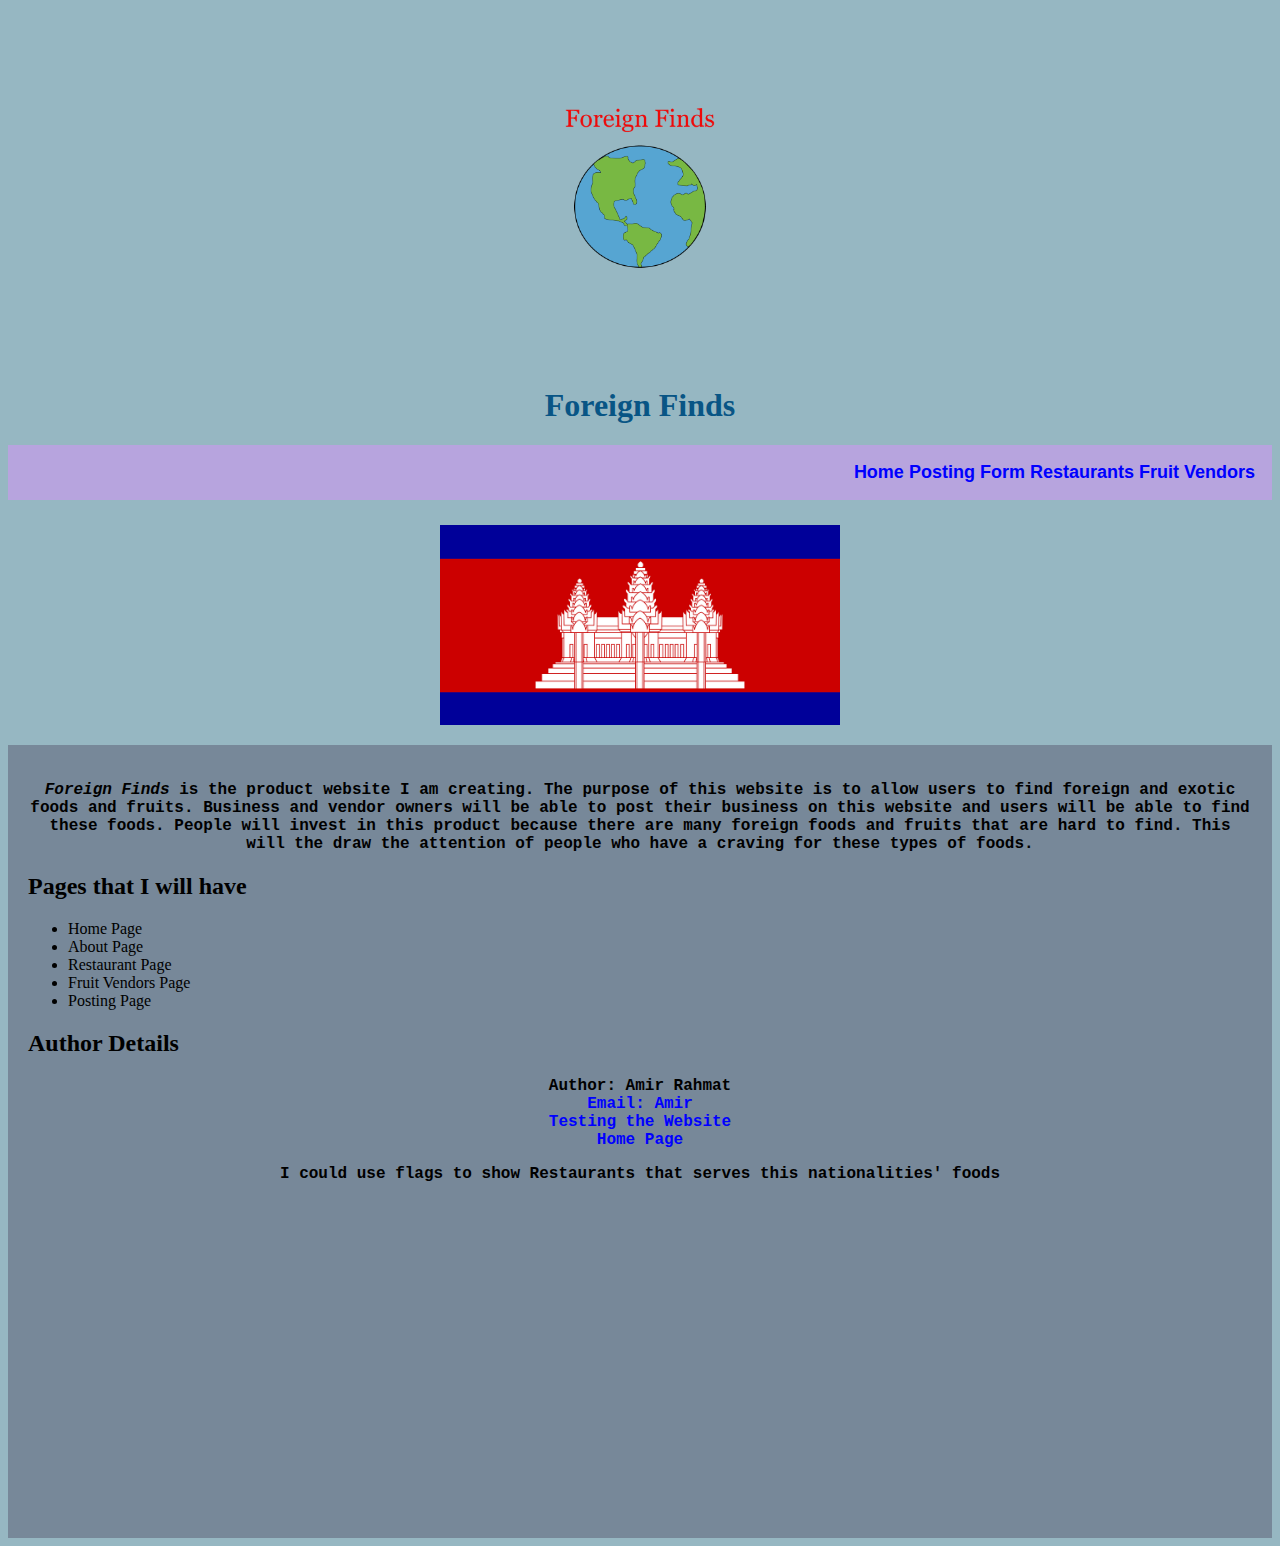
<file: product_site/index.html>
<!DOCTYPE html>
<html lang="en">
<head> 
    <link rel="stylesheet" href="style.css">
    <meta charset="UTF-8">
    <title>Foreign Finds</title>
    <meta name="keywords" content="Exotic fruits, fruit stands, foreign cuisines, foreign restaurants, post restaurants, post fruit stands, foreign foods, near me, restaurant listings, fruit vendor listings
">
</head>
<body>

    <img id="logo" src="images/logo.png" width="250" height="150" alt="Blue Earth with Foreign Finds above it">
<h1> <strong> Foreign Finds </strong> </h1>
<div class = "header">
    <div class = "header-right">
        <a href="index.html">Home</a>
        <a href="posting.html">Posting Form</a>
        <a href="resturant_post.html">Restaurants</a>
        <a href="fruit_posting.html">Fruit Vendors</a>
    </div>
</div>
<div class="image-container" id="imageContainer">
   
</div>
<div class="main_content">
<p id = "man">  <em> Foreign Finds </em>is the product website I am creating. The purpose of this website is to allow 
    users to find foreign and exotic foods and fruits. Business and vendor owners will be able to 
    post their business on this website and users will be able to find these foods. People will invest in this
    product because there are many foreign foods and fruits that are hard to find. This will the draw the attention 
    of people who have a craving for these types of foods.
</p>

<h2> Pages that I will have </h2>
<ul> 
    <li> Home Page</li>
    <li> About Page</li>
    <li> Restaurant Page</li>
    <li> Fruit Vendors Page</li>
    <li> Posting Page</li>
</ul>
<h2> Author Details </h2>
<p id = "man"> Author: Amir Rahmat <br> 
    <a href="mailto:arahmat@uri.edu"> Email: Amir</a><br>
    <a href="http://validator.w3.org/#validate_by_uri">Testing the Website</a><br>
    <a href="https://thwarteight15.rhody.dev/csc271_projects/product_site/index.html">Home Page</a>
</p>

<p id = "man"> I could use flags to show Restaurants that serves this nationalities' foods</p>


<iframe width="560" height="315" src="https://www.youtube.com/embed/V1508wboZXk?si=3NN-NVy5BmsFq3bq" title="YouTube video player" frameborder="0" allow="accelerometer; autoplay; clipboard-write; encrypted-media; gyroscope; picture-in-picture; web-share" referrerpolicy="strict-origin-when-cross-origin" allowfullscreen></iframe>
</div>
<script src ="js/loop.js"></script>
</body>



</html>
</file>
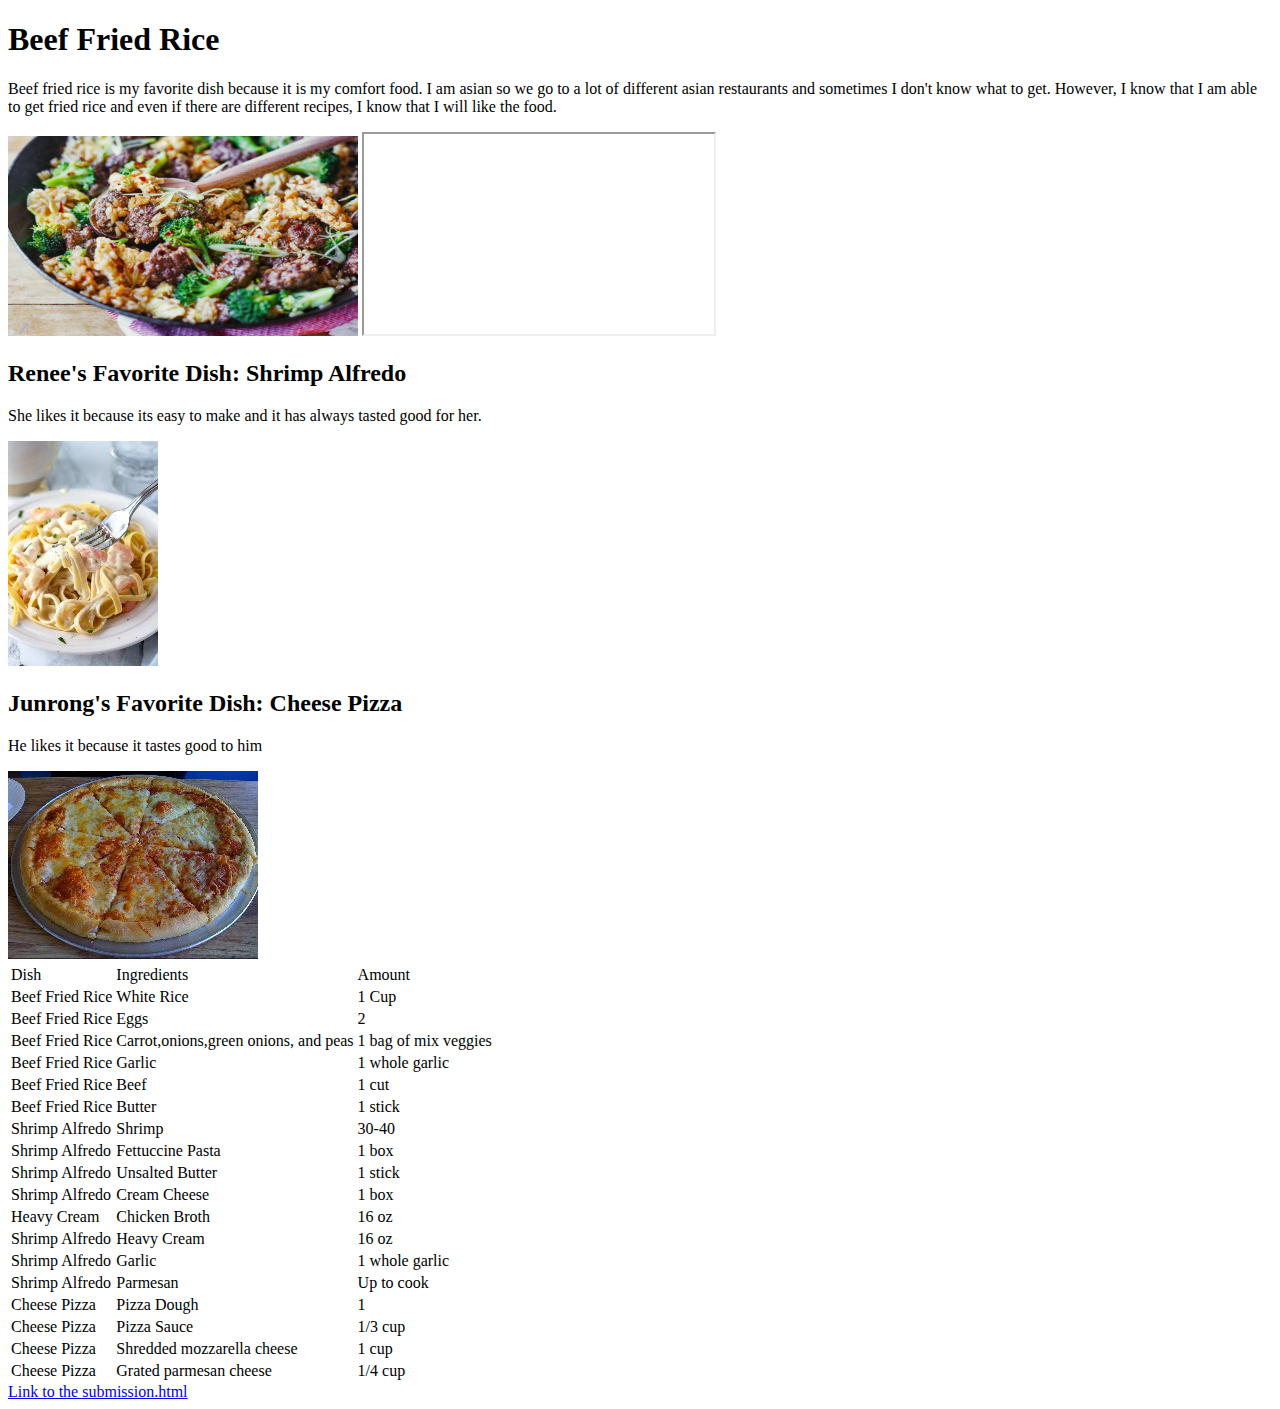
<file: lab/lab3/index.html>
<!DOCTYPE html>
<html lang="en">
<head> 
    <meta charset="UTF-8">
    <title>Favorite Dish</title>
</head>
<body>
    <h1>Beef Fried Rice</h1>
    <p>Beef fried rice is my favorite dish because it is my comfort food. I am asian so we go to a lot of different
        asian restaurants and sometimes I don't know what to get. However, I know that I am able to get fried rice 
        and even if there are different recipes, I know that I will like the food.
    </p>
    <img src="images/fried_rice_1.jpg" alt="An image of beef fried rice" width = "350" height = "200">
    <iframe width="350" height="200" src="https://www.youtube.com/embed/Hobq5ykVHm0"></iframe>
    <h2> Renee's Favorite Dish: Shrimp Alfredo</h2>
    <p> She likes it because its easy to make and it has always tasted good for her.</p>
    <img src="images/Shrimp-Alfredo-1.jpg" alt="An image of shrimp alfredo">
    
    <h2>Junrong's Favorite Dish: Cheese Pizza </h2>
    <p>He likes it because it tastes good to him</p>
    <img src="images/pizza.jpg" alt="An image of cheese pizza">
    <table>
       
        <tr>
            <td>Dish</td>
            <td>Ingredients</td>
            <td>Amount</td>
        </tr>
        <tr> 
            <td> Beef Fried Rice</td>
            <td>White Rice</td>
            <td>1 Cup </td>
        </tr>
        <tr> 
            <td> Beef Fried Rice</td>
            <td>Eggs</td>
            <td>2</td>
        </tr>
        <tr> 
            <td> Beef Fried Rice</td>
            <td>Carrot,onions,green onions, and peas</td>
            <td>1 bag of mix veggies </td>
        </tr>
        <tr> 
            <td> Beef Fried Rice</td>
            <td>Garlic</td>
            <td>1 whole garlic</td>
        </tr>
        <tr> 
            <td> Beef Fried Rice</td>
            <td>Beef</td>
            <td>1 cut</td>
        </tr>
        <tr> 
            <td> Beef Fried Rice</td>
            <td>Butter</td>
            <td>1 stick </td>
        </tr>
        <tr>
            <td>Shrimp Alfredo</td>
            <td> Shrimp</td>
            <td>30-40</td>
        </tr>
        <tr>
            <td>Shrimp Alfredo</td>
            <td>Fettuccine Pasta</td>
            <td>1 box</td>
        </tr>
        <tr>
            <td>Shrimp Alfredo</td>
            <td>Unsalted Butter</td>
            <td>1 stick</td>
        </tr>
        <tr>
            <td>Shrimp Alfredo</td>
            <td>Cream Cheese </td>
            <td>1 box</td>
        </tr>
        <tr>
            <td>Heavy Cream</td>
            <td>Chicken Broth</td>
            <td>16 oz</td>
        </tr>
        <tr>
            <td>Shrimp Alfredo</td>
            <td>Heavy Cream</td>
            <td>16 oz</td>
        </tr>
        <tr>
            <td>Shrimp Alfredo</td>
            <td>Garlic</td>
            <td>1 whole garlic</td>
        </tr>
        <tr>
            <td>Shrimp Alfredo</td>
            <td>Parmesan</td>
            <td>Up to cook</td>
        </tr>
        <tr> 
            <td>Cheese Pizza</td>
            <td> Pizza Dough</td>
            <td> 1 </td>
        </tr>
        <tr> 
            <td>Cheese Pizza</td>
            <td> Pizza Sauce</td>
            <td> 1/3 cup </td>
        </tr>
        <tr> 
            <td>Cheese Pizza</td>
            <td> Shredded mozzarella cheese</td>
            <td> 1 cup </td>
        </tr>
        <tr> 
            <td>Cheese Pizza</td>
            <td> Grated parmesan cheese</td>
            <td> 1/4 cup </td>
        </tr>
    </table>
    <a href="submission.html"> Link to the submission.html</a>
</body>
</html>
</file>
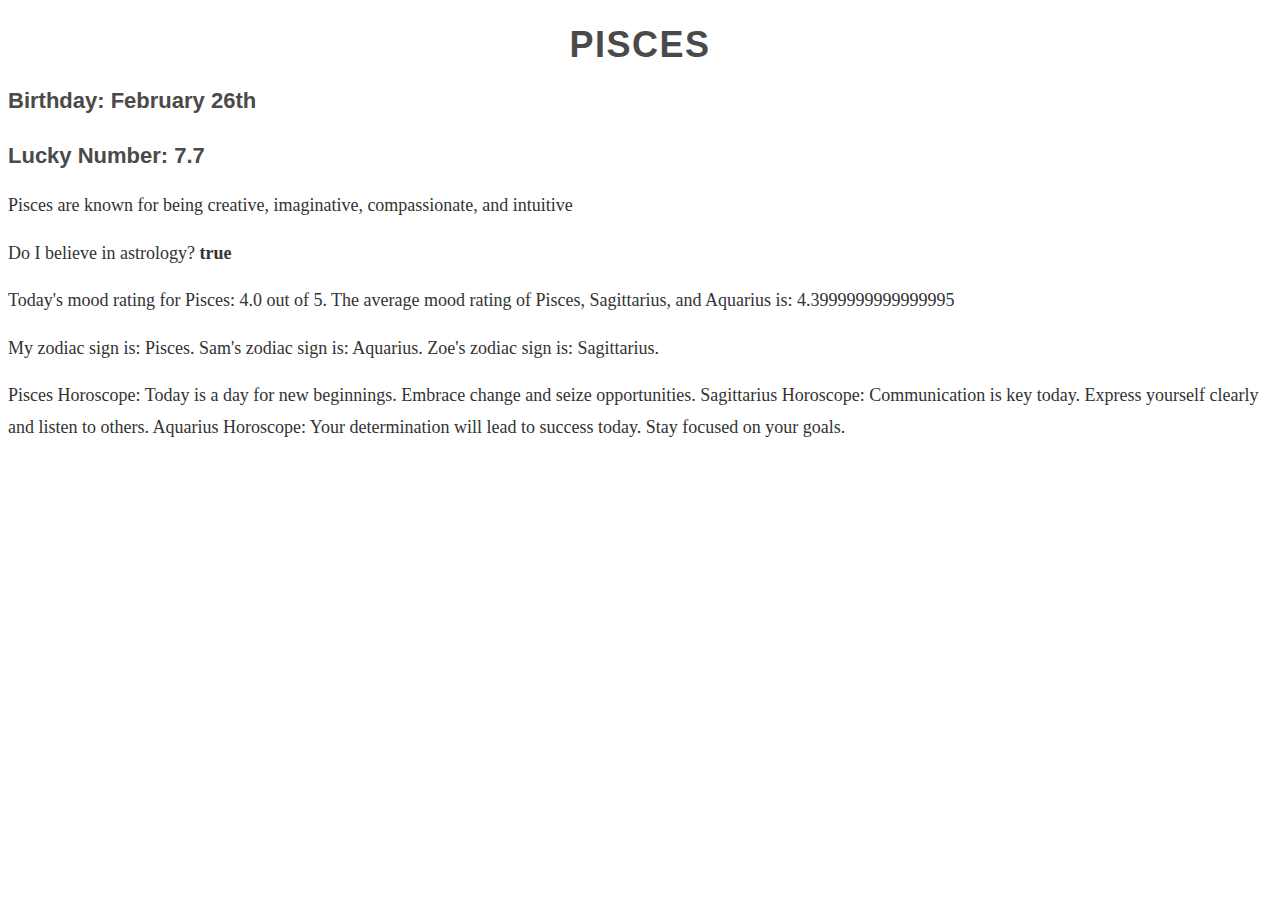
<file: lab/lab7/index.html>
<!DOCTYPE html>
<html>
  <head>
    <link href="css/style.css" type="text/css" rel="stylesheet">
  </head>
  
  <body>
    <h1 id="sign">My Sign</h1>
    <h3 class="birthday">Birthday: </h3>
    <h4 class="luckyNum">Lucky Number: </h4>
    <p>My horoscope...</p>
    <p>Do I believe in astrology? </p>
    <p id = "mood"></p>
    <p id = "all-signs"></p>
    <p id = "dec"></p>
    
    <script src="js/horoscope-data.js"></script>
  </body>
</html>
</file>
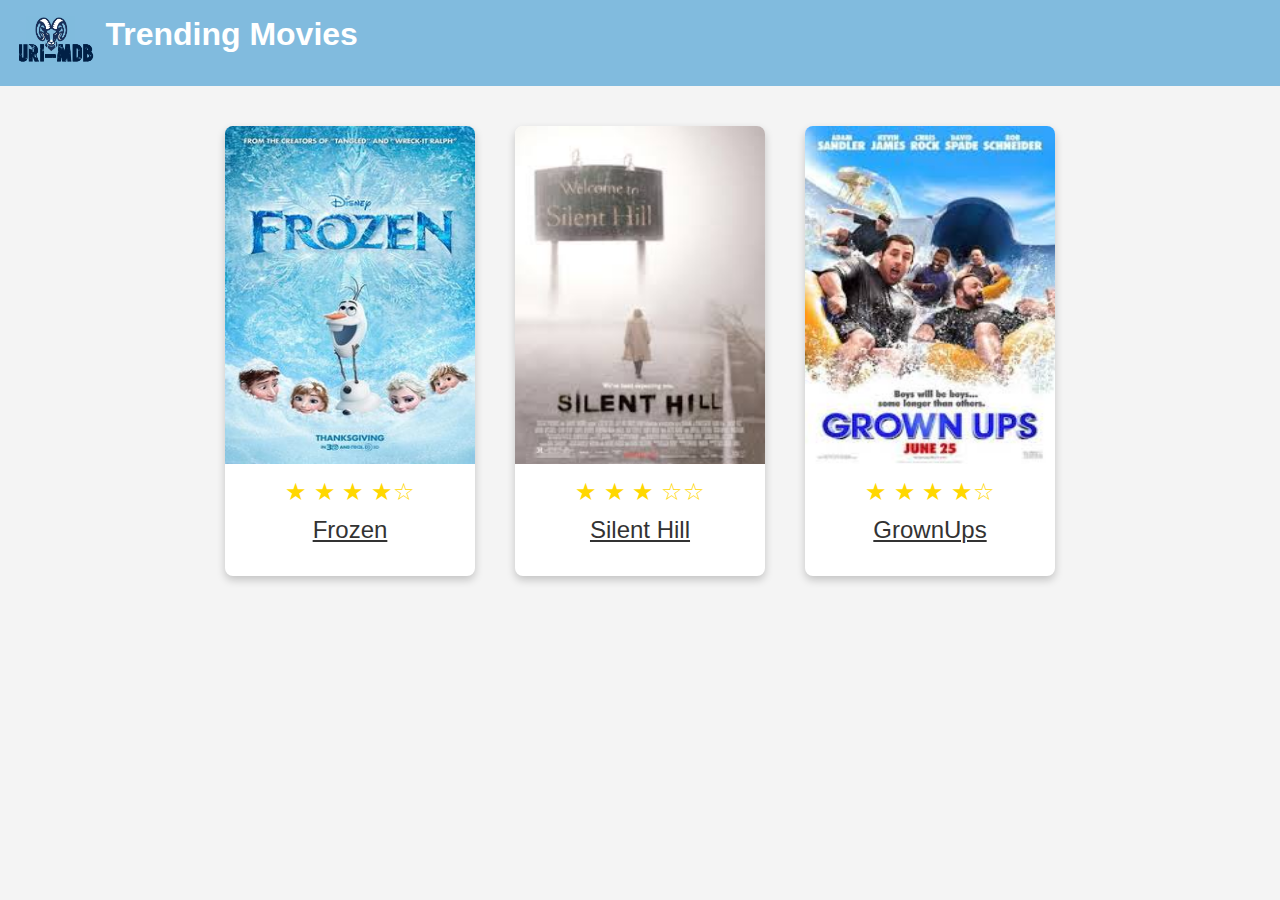
<file: lab/lab8/index.html>
<!DOCTYPE html>
<html>
    <head>
        <meta charset="UTF-8">
        <meta name="viewport" content="width=device-width, initial-scale=1.0">
        <title>URI-MDB - Trending Movies</title>
        <link rel="stylesheet" href="css/style.css">
    </head>

    <body>
        <!-- Header section of the webpage -->
        <header>
            <div class="logo">
                <a href="index.html"><img src="img/logo.png" alt="URI-MDB Logo"></a>
            </div>
            <h1>Trending Movies</h1>
        </header>
        
         <!-- Main container holding movie content -->
        <div class="container">

            <!-- Movies grid container for displaying individual movie cards in a grid layout -->
            <div id="moviesContainer" class="movies-grid">

                <!-- Movie card that will display *YOUR* favorite movie! 
                    DON'T MAKE ANY CHANGES TO THIS HTML! You will add content dynamically using JS! 
                -->
                <div class="movie-card">
                    <img class="movie-image" src="img/placeholder.png" alt="Movie Thumbnail">
                    <div class="rating"></div>
                    <a href="" class="movie-link">Movie Name</a>
                </div>

                <!-- Movie card that will display *YOUR PARTNER'S* favorite movie! 
                    DON'T MAKE ANY CHANGES TO THIS HTML! You will add content dynamically using JS! 
                -->
                <div class="movie-card">
                    <img class="movie-image" src="img/placeholder.png" alt="Movie Thumbnail">
                    <div class="rating"></div>
                    <a href="" class="movie-link">Movie Name</a>
                </div>

                <!-- Movie card that will display *YOUR PARTNER'S* favorite movie! 
                    DON'T MAKE ANY CHANGES TO THIS HTML! You will add content dynamically using JS! 
                -->
                <div class="movie-card">
                    <img class="movie-image" src="img/placeholder.png" alt="Movie Thumbnail">
                    <div class="rating"></div>
                    <a href="" class="movie-link">Movie Name</a>
                </div>
            </div>
        </div>


        <!-- TO DO: 
             Insert the external JS file called "trending-movies.js" 
        -->
        
        <script src ="js/trending-movies.js"></script>
    </body>
</html>
</file>
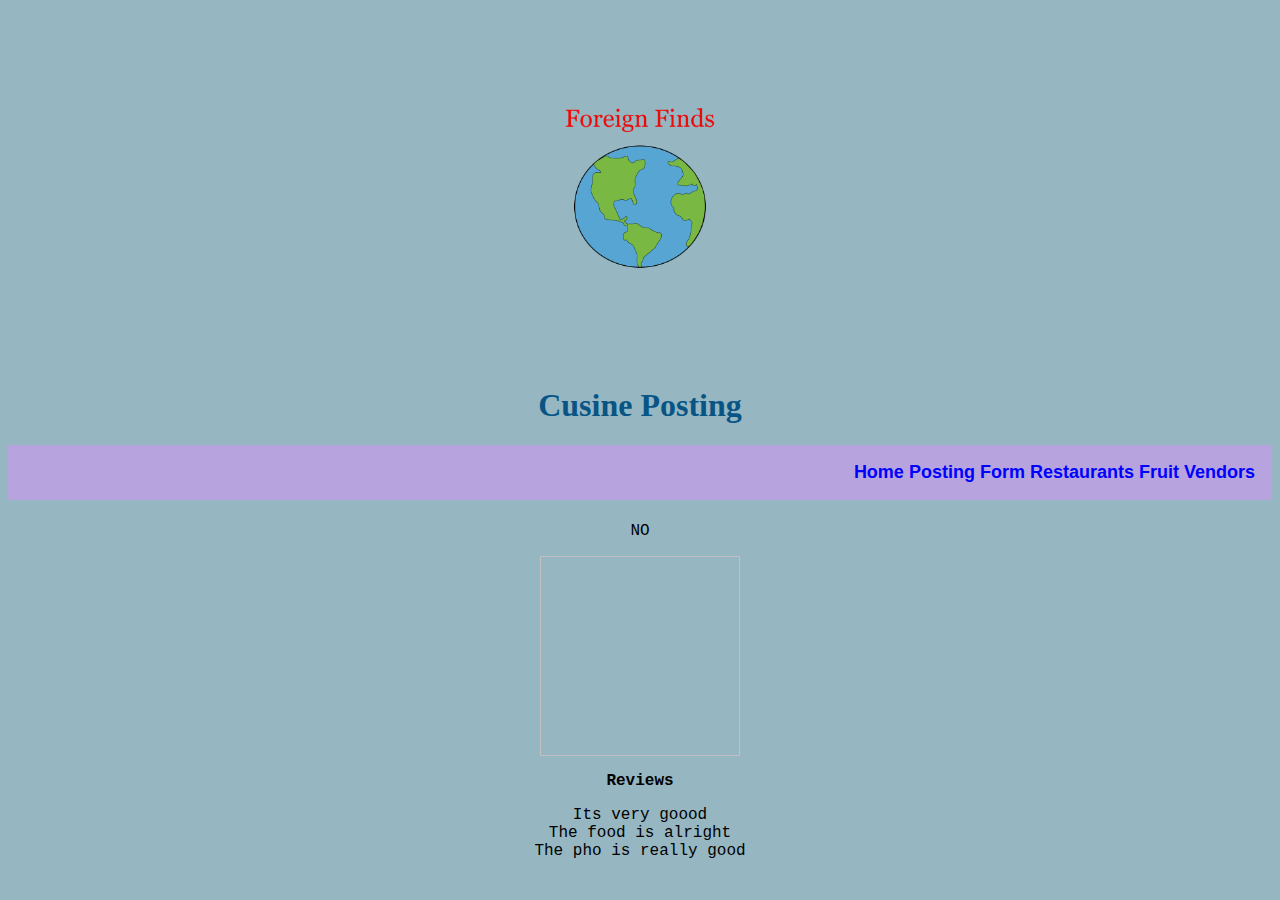
<file: product_site/cusine.html>
<!DOCTYPE html>
<html lang="en">
<head> 
    <link rel="stylesheet" href="style.css">
    <meta charset="UTF-8">
    <title>Forgien Fruit Vendor Postings</title>
    <meta name="keywords" content=" Exotic fruits, Fruit vendors, fruit stands, promotion, listings, postings ">
</head>
<body>
    <img id="logo" src="images/logo.png" width="250" height="150" alt="Blue Earth with Foreign Finds above it">
    <h1 id = "cusine-page"> Cusine Posting</h1>
    <div class = "header">
        <div class = "header-right">
        <a href="index.html">Home</a>
        <a href="posting.html">Posting Form</a>
        <a href="resturant_post.html">Restaurants</a>
        <a href="fruit_posting.html">Fruit Vendors</a>
        </div>
    </div>

    <h1 id="restaurantName"></h1>
    <p id="restaurantCuisine">NO</p>
    <img id="restaurantImage" width="100" height="100"/>
    <p id="restaurantLocation"></p>
    <p id="restaurantContact"></p>
    <p id="restaurantCuisine"></p>
    <p><strong>Reviews</strong></p>
    <p id = "test"></p>


    <script src ="js/object.js"></script>
    <script src = "js/reviews.js"></script>
</body>
</html>
</file>
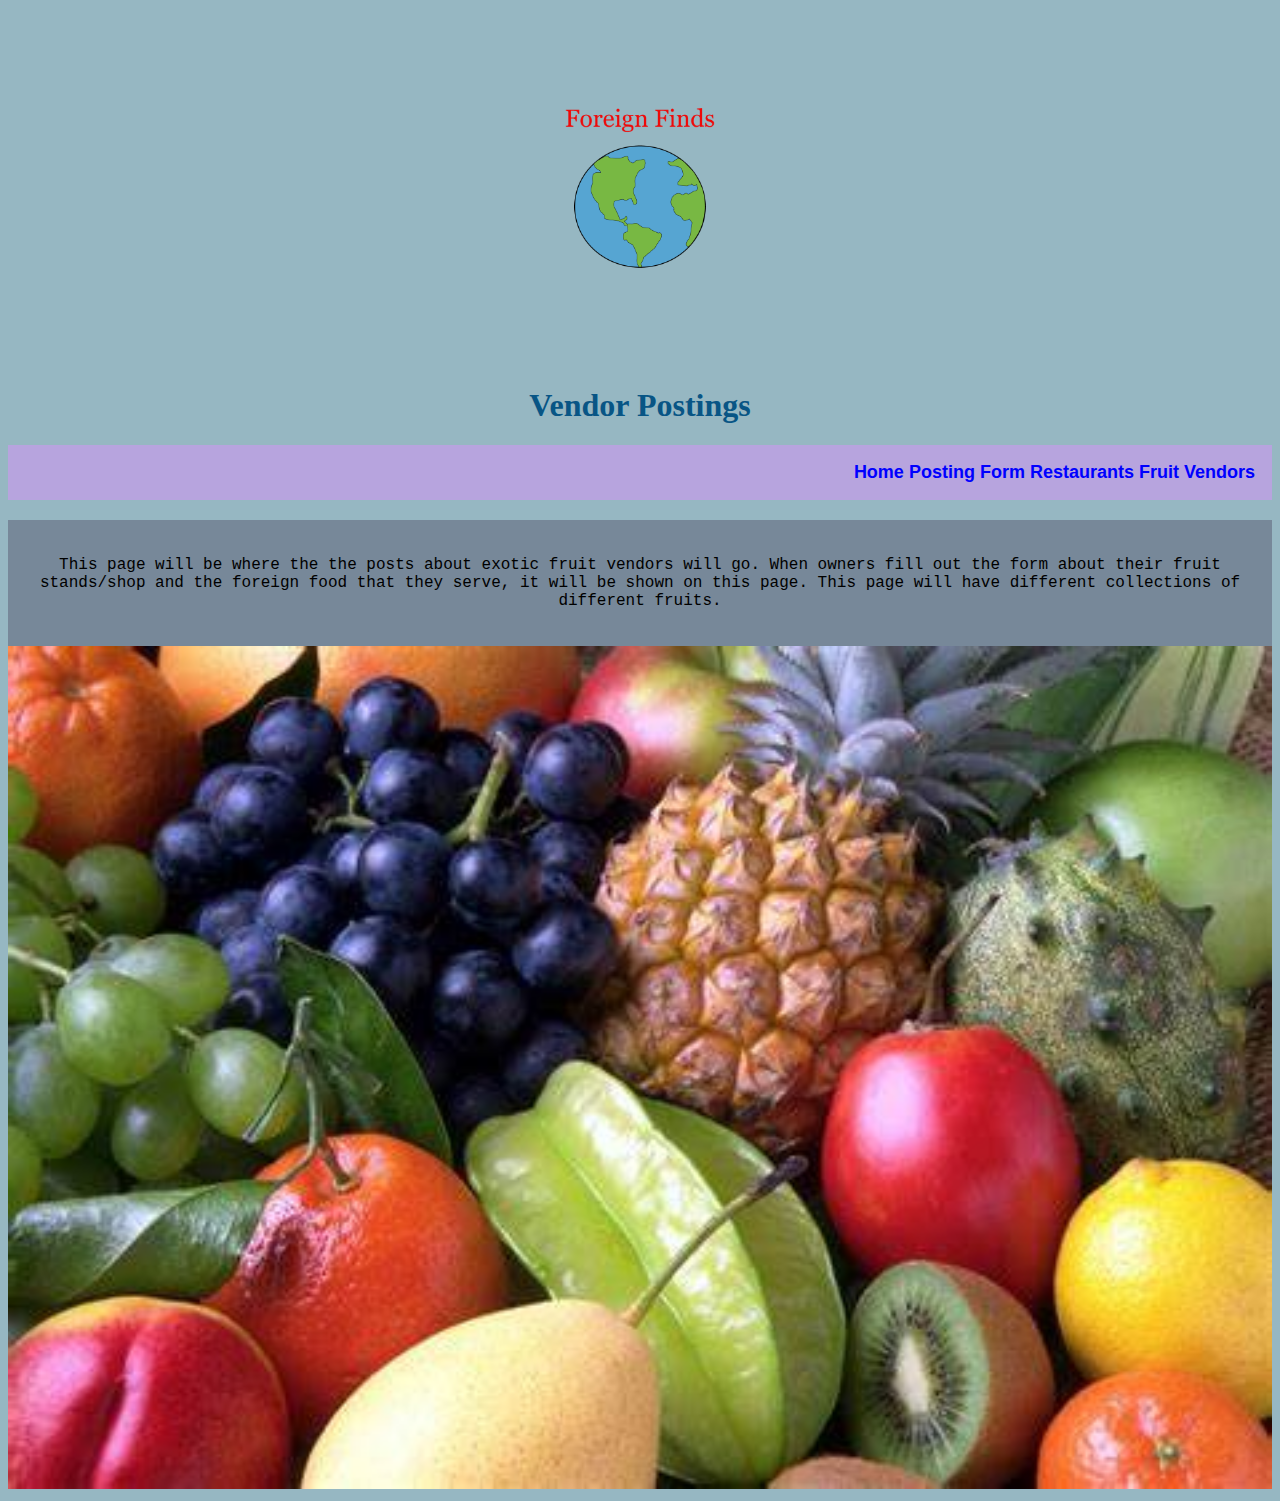
<file: product_site/fruit_posting.html>
<!DOCTYPE html>
<html lang="en">
<head> 
    <link rel="stylesheet" href="style.css">
    <meta charset="UTF-8">
    <title>Forgien Fruit Vendor Postings</title>
    <meta name="keywords" content=" Exotic fruits, Fruit vendors, fruit stands, promotion, listings, postings ">
</head>
<body>
    <img id="logo" src="images/logo.png" width="250" height="150" alt="Blue Earth with Foreign Finds above it">
    <h1> Vendor Postings</h1>
    <div class = "header">
        <div class = "header-right">
            <a href="index.html">Home</a>
            <a href="posting.html">Posting Form</a>
            <a href="resturant_post.html">Restaurants</a>
            <a href="fruit_posting.html">Fruit Vendors</a>
        </div>
    </div>
    <div class="main_content">
    <p>This page will be where the the posts about exotic fruit vendors will go. When owners fill out the form 
        about their fruit stands/shop and the foreign food that they serve, it will be shown on this page. This page will have different collections of different
        fruits. </p>
    </div>
    <img id="image-right" src="images/OIP.jfif" width="250" height="150" alt="Image of different exotic fruits">
    
</body>
</html>
</file>
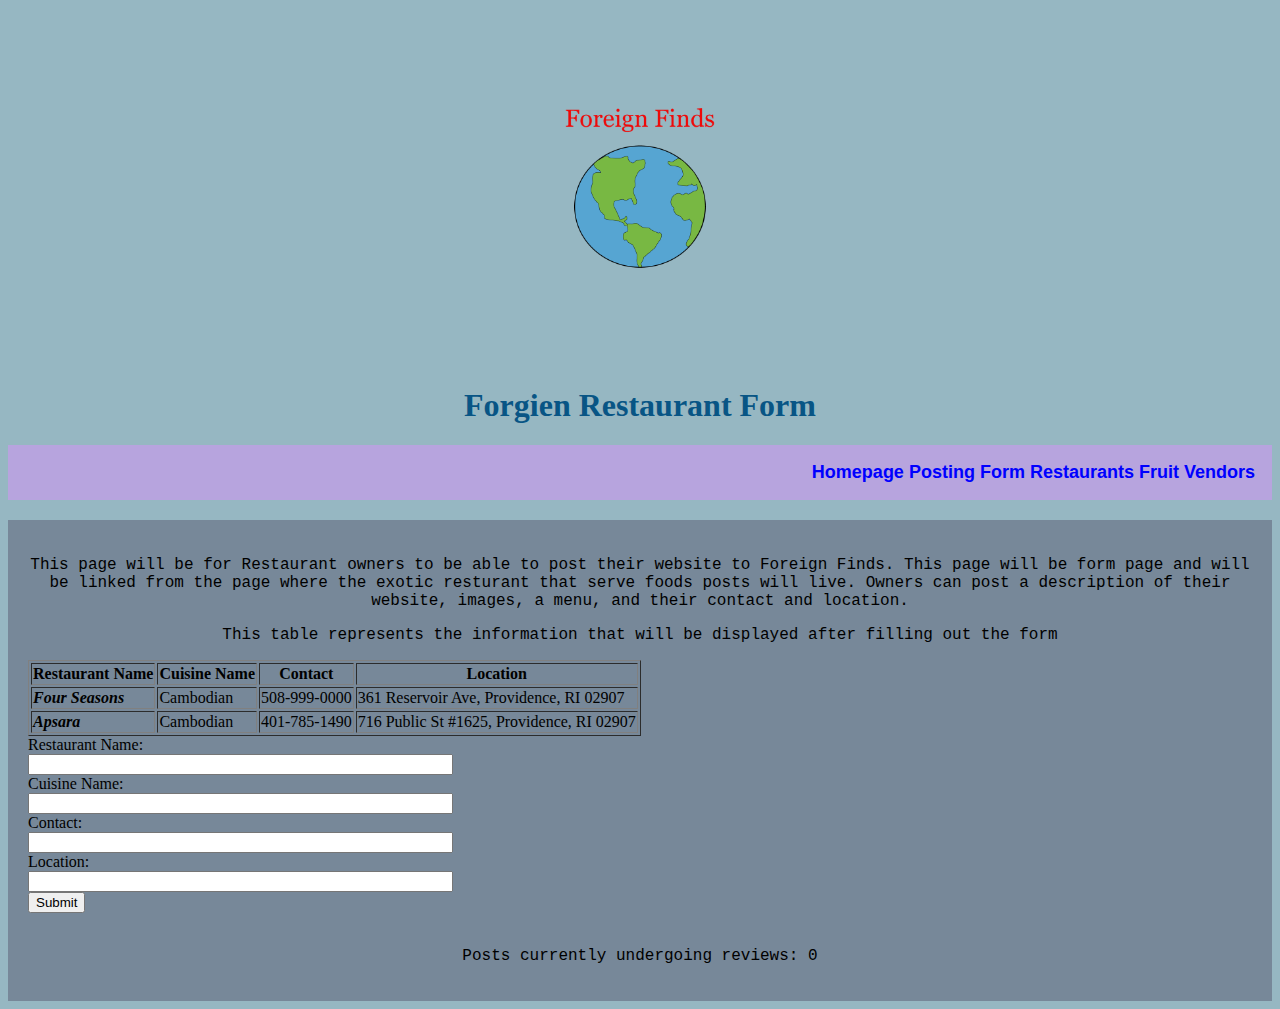
<file: product_site/posting.html>
<!DOCTYPE html>
<html lang="en">
<head> 
    <link rel="stylesheet" href="style.css">
    <meta charset="UTF-8">
    <title>Forgien Resturant and Fruit Form</title>
    <meta name="keywords" content="Post my restaurant online, ethnic cuisine postings, restaurant listings/promotion, local restaurant,Exotic fruits, Fruit vendors, fruit stands, promotion, listings, postings">
</head>
<body>
    <img id="logo" src="images/logo.png" width="250" height="150" alt="Blue Earth with Foreign Finds above it">
    <h1>Forgien Restaurant Form</h1>
    <div class = "header">
        <div class = "header-right">
            <a href="index.html">Home</a>
            <a href="posting.html">Posting Form</a>
            <a href="resturant_post.html">Restaurants</a>
            <a href="fruit_posting.html">Fruit Vendors</a>
        </div>
    </div>
    <div class="main_content">
    <p>This page will be for Restaurant owners to be able to post their website to Foreign Finds. This page will be  form 
        page and will be linked from the page where the exotic resturant that serve foods posts will live. Owners can post a description of their website,
        images, a menu, and their contact and location. 
    </p>
    <p>This table represents the information that will be displayed after filling out the form</p>
    <table border ="1" id ="previewTable">
        <thead>
        <tr>
            <th>Restaurant Name</th>
            <th> Cuisine Name</th>
            <th> Contact</th>
            <th>Location</th>
        </tr>
    </thead>
    <tbody>
        <tr>
            <td id = "RestName">Four Seasons</td>
            <td>Cambodian</td>
            <td>508-999-0000</td>
            <td> 361 Reservoir Ave, Providence, RI 02907</td>
        </tr>
        <tr>
            <td id = "RestName">Apsara</td>
            <td>Cambodian</td>
            <td>401-785-1490</td>
            <td>716 Public St #1625, Providence, RI 02907</td>
        </tr>
    </tbody>
    </table>

    <form id ="restForm">
        <label for="rname">Restaurant Name:</label><br>
        <input type="text" id="rname" name="rname" size="50"><br>
        
        <label for="cuisine">Cuisine Name:</label><br>
        <input type="text" id="cuisine" name="cuisine" size="50"><br>
        
        <label for="contact">Contact:</label><br>
        <input type="text" id="contact" name="contact" size="50"><br>
        
        <label for="location">Location:</label><br>
        <input type="text" id="location" name="location" size="50"><br>
        
        
        <input type="submit" value="Submit">
    </form>
    <div id ="feedback"></div>
    <br>
    <p class ="review"></p>
    </div>
    <script src ="js/simple_script.js"></script>
    <script src ="js/form.js"></script>
</body>
</html>
</file>
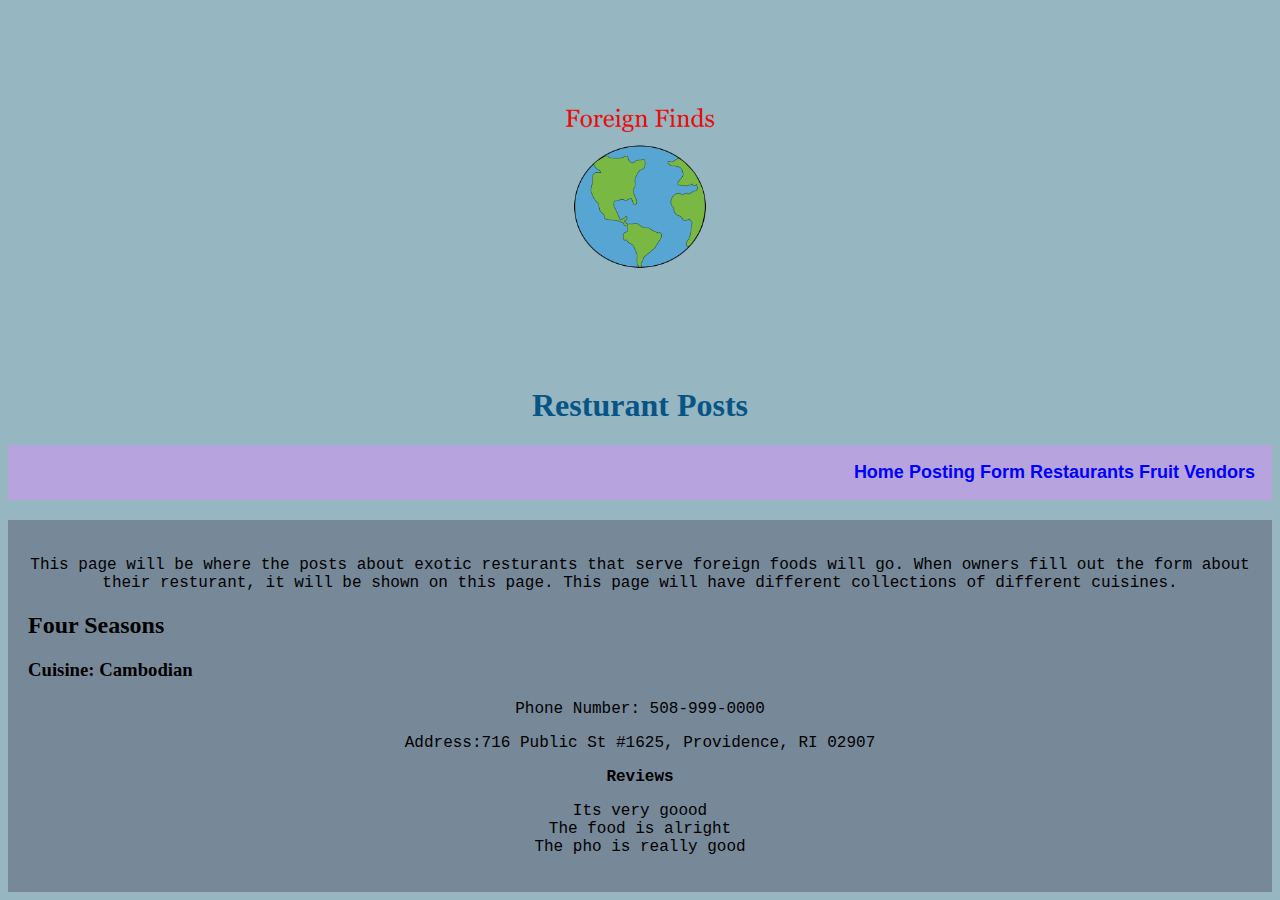
<file: product_site/resturant_post.html>
<!DOCTYPE html>
<html lang="en">
<head> 
    <link rel="stylesheet" href="style.css">
    <meta charset="UTF-8">
    <meta name="keywords" content="Post my restaurant online, ethnic cuisine postings, restaurant listings/promotion, local restaurant">
    <title>Foreign Finds Resturants</title>
</head>
<body>
    <img id="logo" src="images/logo.png" width="250" height="150" alt="Blue Earth with Foreign Finds above it">
    <h1>Resturant Posts</h1>
    <div class = "header">
        <div class = "header-right">
            <a href="index.html">Home</a>
            <a href="posting.html">Posting Form</a>
            <a href="resturant_post.html">Restaurants</a>
            <a href="fruit_posting.html">Fruit Vendors</a>
        </div>
    </div>
    <div class="main_content">
    <p>This page will be where the  posts about exotic resturants that serve foreign foods  will go. When owners fill out the form 
        about their resturant, it will be shown on this page. This page will have different collections of different
        cuisines.
    </p>
    <h2>Four Seasons</h2>
    <h3> Cuisine: Cambodian</h3>
    <p>Phone Number: 508-999-0000</p>
    <p>Address:716 Public St #1625, Providence, RI 02907</p>
    <p><strong>Reviews</strong></p>
    <p id = "test"></p>

    </div>
    <script src ="js/reviews.js"></script>
</body>
</html>
</file>
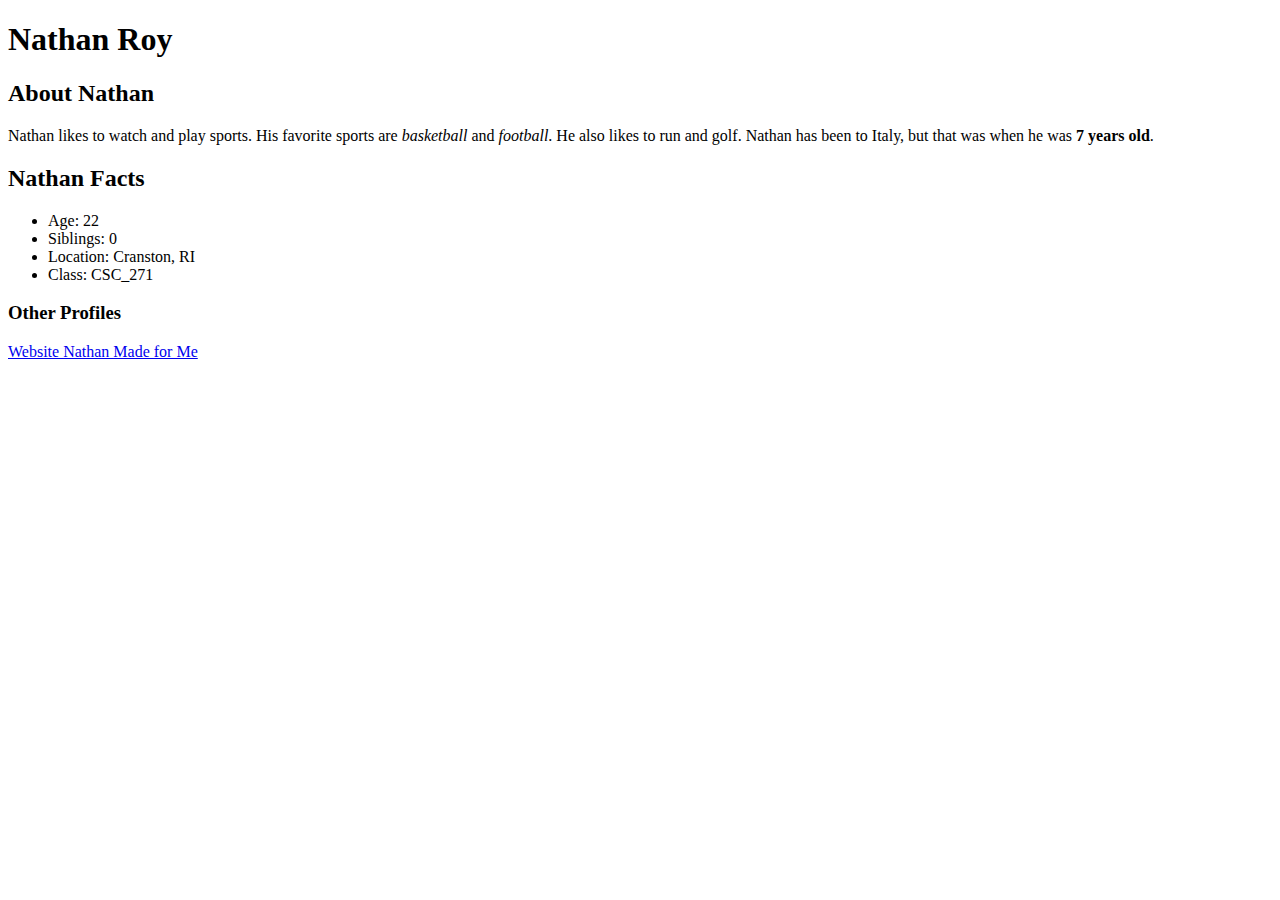
<file: lab/lab2/profile.html>
<!DOCTYPE html>
<html>
<head>
    <title> Nathan Roy </title>
    <html lang="en"> </html>
</head>
<body>

<h1>Nathan Roy</h1>

<h2>About Nathan</h2>
<p>Nathan likes to watch and play sports. His favorite sports are <em>basketball</em> and <em>football</em>. He also likes to run and golf. Nathan has been to Italy, but that was when he 
    was <strong> 7 years old</strong>.
</p>

<h2> Nathan Facts</h2>

<ul> 
    <li> Age: 22</li>
    <li> Siblings: 0</li>
    <li> Location: Cranston, RI</li>
    <li> Class: CSC_271</li>
</ul>

    <h3> Other Profiles</h3>
    <a href="https://nroy0703.rhody.dev/csc271_projects/labs/lab2/profile.html"> Website Nathan Made for Me</a>
</body>

</html>
</file>
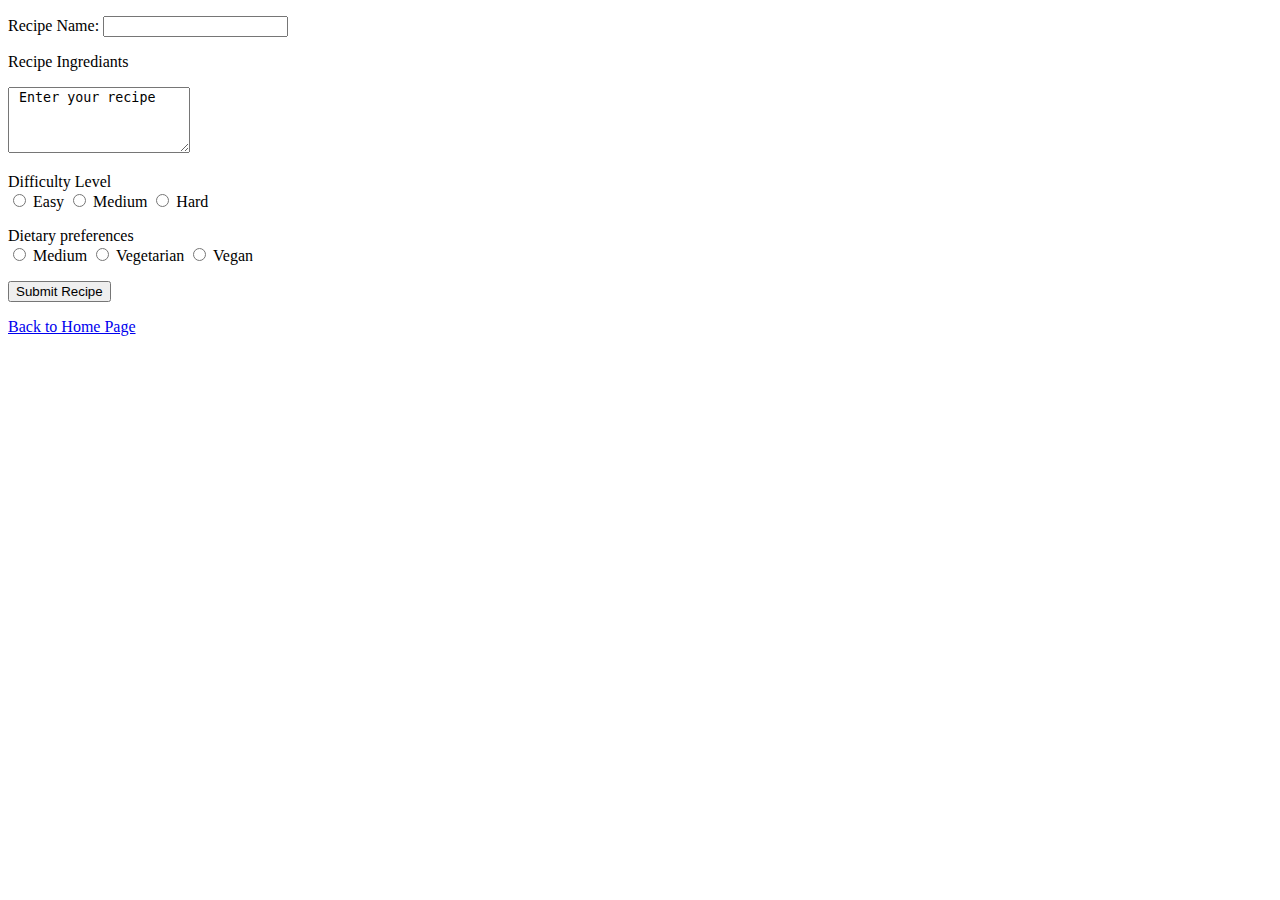
<file: lab/lab3/submission.html>
<!DOCTYPE html>
<html>
<head>
    <title> Submission </title>
    <html lang="en"> </html>
</head>
<body>
    <form>
        <p> Recipe Name: <input type="text" name ="recipe name"></p>
        <p>Recipe Ingrediants</p>
        <textarea name="comments" cols ="20" rows="4"> Enter your recipe</textarea>
        <p> Difficulty Level
        </br> 
        <input type ="radio" name="difficulty" value="Easy"/> Easy
        <input type ="radio" name="difficulty" value="Medium"/> Medium
        <input type ="radio" name="difficulty" value="Hard"/> Hard
        </p>
        <p> 
            Dietary preferences
        </br>
            <input type ="radio" name="Preferences" value="N/A"/> Medium
            <input type ="radio" name="Preferences" value="Vegetarian"/> Vegetarian
            <input type ="radio" name="Preferences" value="Vegan"/> Vegan
        </p>
        <input type="submit" value="Submit Recipe">
    </form>

    <p><a href="index.html">Back to Home Page</a></p>
    

    
</body>
</html>
</file>
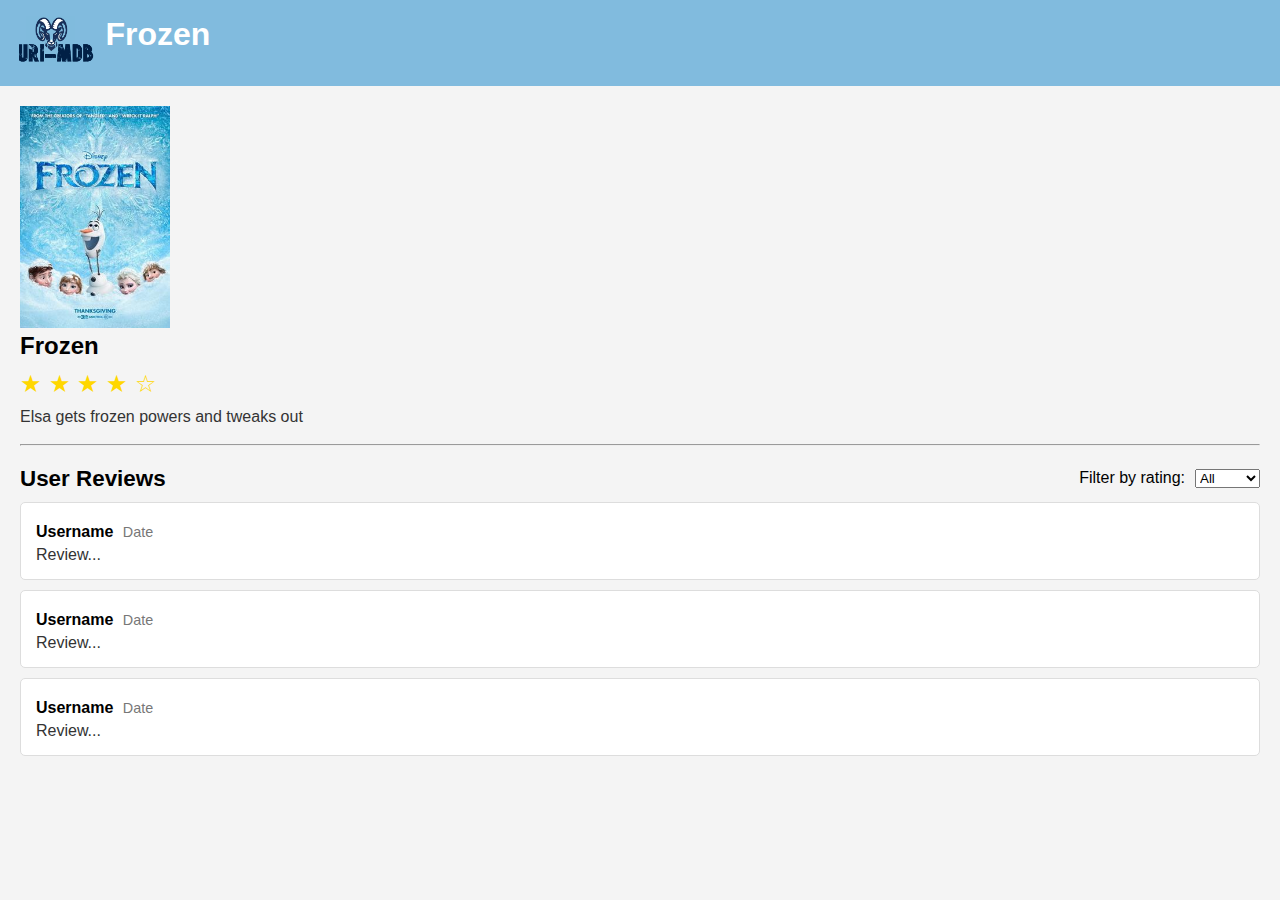
<file: lab/lab8/frozen.html>
<!-- TO DO: 
     Rename this file after your favorite movie title (e.g., mean-girls.html). 
-->

<!DOCTYPE html>
<html lang="en">
    <head>
        <meta charset="UTF-8">
        <meta name="viewport" content="width=device-width, initial-scale=1.0">
        <title>Mean Girls - Movie Details</title>
        <link rel="stylesheet" href="css/style.css">

        <!-- Inline CSS for custom styling of the movie image -->
        <style>
            .movie-image {
                width: 150px;
            }
        </style>

    </head>

    <body>
        <!-- Header section of the webpage -->
        <header>
            <div class="logo">
                <a href="index.html"><img src="img/logo.png" alt="URI-MDB Logo"></a>
            </div>
            <!-- Main page title -->
            <h1>Frozen</h1>
        </header>
        
        <main>
            <!-- Container with detailed information about your favorite movie. 
                DON'T MAKE ANY CHANGES TO THIS HTML! You will add content dynamically using JS! 
            -->
            <div class="movie-info">
                <img class="movie-image" src="img/placeholder.png" alt="Movie Thumbnail">
                <h2 class="movie-name">Movie Name</h2>
                <div class="rating" data-rating="0"></div>
                <p class="description">Movie description...</p>
            </div>

            <br />
            <hr />

            <!-- User Reviews section -->
            <section class="reviews">

                <!-- Header for the reviews section with a rating filter dropdown -->
                <div class="reviews-header">
                    <h3>User Reviews</h3>
                    <div class="filter">

                        <!-- Filter label and dropdown to filter reviews by rating -->
                        <label for="rating-filter">Filter by rating:</label>
                        <select id="rating-filter">
                            <!-- Filter options for each rating level and 'All' option -->
                            <option value="All">All</option>
                            <option value="5">5 Stars</option>
                            <option value="4">4 Stars</option>
                            <option value="3">3 Stars</option>
                            <option value="2">2 Stars</option>
                            <option value="1">1 Star</option>
                        </select>
                    </div>
                </div>

                <!-- Review card with placeholders for each review's details -->
                <div class="review-card">
                    <div class="review-rating" data-rating="0"></div>
                    <p class="review-username">Username <span class="review-date">Date</span></p>
                    <p class="review-text">Review...</p>
                </div>

               <!-- Review card with placeholders for each review's details -->
               <div class="review-card">
                    <div class="review-rating" data-rating="0"></div>
                    <p class="review-username">Username <span class="review-date">Date</span></p>
                    <p class="review-text">Review...</p>
                </div>

                <!-- Review card with placeholders for each review's details -->
                <div class="review-card">
                    <div class="review-rating" data-rating="0"></div>
                    <p class="review-username">Username <span class="review-date">Date</span></p>
                    <p class="review-text">Review...</p>
                </div>
                
            </section>
        </main>


        <!-- TO DO: 
             Insert the external JS file called "movie-info.js" 
             Insert the external JS file called "reviews.js" 
        -->
        <script src ="js/reviews.js"></script>
        <script src = "js/movie-info.js"></script>

        
    </body>
</html>
</file>
<file: product_site/style.css>
h1 {
  font-family: 'Times New Roman', serif;
  color: rgb(8, 85, 133);
  text-align: center;
}

p {
  font-family: 'Courier New', 'Lucida Console', monospace;
  text-align: center;
}

a {
  color: blue;
  text-decoration: none;
  font-weight: bold;
}

a:visited {
  color: purple;
}

a:hover {
  color: red;
  text-decoration: underline;
}

#RestName {
  font-weight: bold;
  font-style: italic;
}

.links {
  text-decoration: underline;
}

body {
  background-color: rgb(150, 183, 194);
}

.header {
  overflow: hidden;
  padding: 5px;
  background-color: #b7a4de;
}

.header-right {
  float: right;
  font-size: 18px;
  padding: 12px;
  font-family: "Afacad Flux", sans-serif;
}

.header-right a:hover {
  color: #ff0000;
}

.header-right a:active {
  color: purple;
  background-color: red;
}

#logo {
  display: block;
  margin: 10px auto; 
  max-width: 50%; 
  max-height: 50%;
}

#main-image-right {
  margin: auto;
}

.main_content {
  background-color: lightslategray;
  padding: 20px;
  margin-top: 20px;
}

.image-container {
  display: flex;
  justify-content: center;
  align-items: center;
  height: 200px;
  overflow: hidden;
  width: 100%;
  margin-top: 25px;
}

.image-container img {
  max-width: 400px;
  max-height: 400px;
  height: auto;
  width: auto;
  display: none;
  transition: opacity 1s;
}

.image-container img.active {
  display: block;
  opacity: 1;
}

@media screen and (max-width: 600px) {
  .header a {
      float: none;
      display: block;
      text-align: left;
  }

  .header-right {
      float: none;
      text-align: center; 
  }

  .main_content {
      font-size: 20px; 
  }
}

img {
  width: 100%;
  height: auto;
}

#restaurantImage {
  display: block; 
    margin: 0 auto;  
    width: 200px;
    height: auto;  
}

#man {
  font-weight: bold;
}
</file>
<file: lab/lab7/css/style.css>
#sign {
    font-size: 36px;
    color: #4A4A4A;
    text-align: center;
    text-transform: uppercase;
    letter-spacing: 1.5px;
    font-family: 'Helvetica Neue', sans-serif; 
    margin-bottom: 20px;
}
.birthday {
    font-size: 22px;
    color: #4A4A4A; 
    margin-bottom: 10px;
    font-family: 'Helvetica Neue', sans-serif; 
}


.luckyNum {
    font-size: 22px;
    color: #4A4A4A;
    font-family: 'Helvetica Neue', sans-serif; 
    margin-bottom: 20px;
}


p {
    font-size: 18px;
    line-height: 1.8;
    color: #333; 
    font-family: 'Georgia', serif; 
    margin: 15px 0;
}
</file>
<file: lab/lab8/css/style.css>
* {
    margin: 0;
    padding: 0;
    box-sizing: border-box;
}

body {
    font-family: Arial, sans-serif;
    background-color: #f4f4f4;
}

header {
    display: flex;
    align-items: left;
    justify-content: left;
    background-color: #81bbde;
    padding: 1rem;
}

.logo img {
    height: 50px;
    margin-right: 10px;
}

h1 {
    color: white;
    margin: 0;
}

.filter {
    display: flex;
    align-items: right;
}

.filter label {
    margin-right: 10px;
}

main {
    padding: 20px;
}

.container {
    display: flex;
    justify-content: center;
    padding: 20px;
}

.movies-grid {
    display: grid;
    grid-template-columns: repeat(3, 1fr);
    gap: 40px;
    padding: 20px;
}

.movie-card {
    background-color: white;
    border-radius: 8px;
    box-shadow: 0 4px 8px rgba(0, 0, 0, 0.2);
    overflow: hidden;
    text-align: center;
    transition: transform 0.2s;
    width: 250px;
    height: 450px;
}

.movie-image {
    width: 100%;
    height: 75%;
}

.rating {
    font-size: 24px;
    color: gold;
    margin: 10px 0;
}

.movie-link {
    font-size: 1.5em;
    padding: 10px;
    color: #333;
}

.movie-card:hover {
    transform: scale(1.05);
}

.description {
    font-size: 1em;
    color: #333;
}

.reviews {
    margin-top: 20px;
}

.reviews-header {
    display: flex;
    justify-content: space-between;
    align-items: center;
    margin-bottom: 10px;
}

.reviews h3 {
    font-size: 1.4em;
}

.filter label {
    margin-right: 10px;
}

.review-card {
    background-color: #fff;
    border: 1px solid #ddd;
    padding: 15px;
    margin-bottom: 10px;
    border-radius: 5px;
}

.review-rating {
    font-size: 1.2em;
    color: #FFD700;
    margin-bottom: 5px;
}

.review-username {
    font-weight: bold;
    margin-bottom: 5px;
}

.review-date {
    font-weight: normal;
    font-size: 0.9em;
    color: #777;
    margin-left: 5px;
}

.review-text {
    font-size: 1em;
    color: #333;
}
</file>
